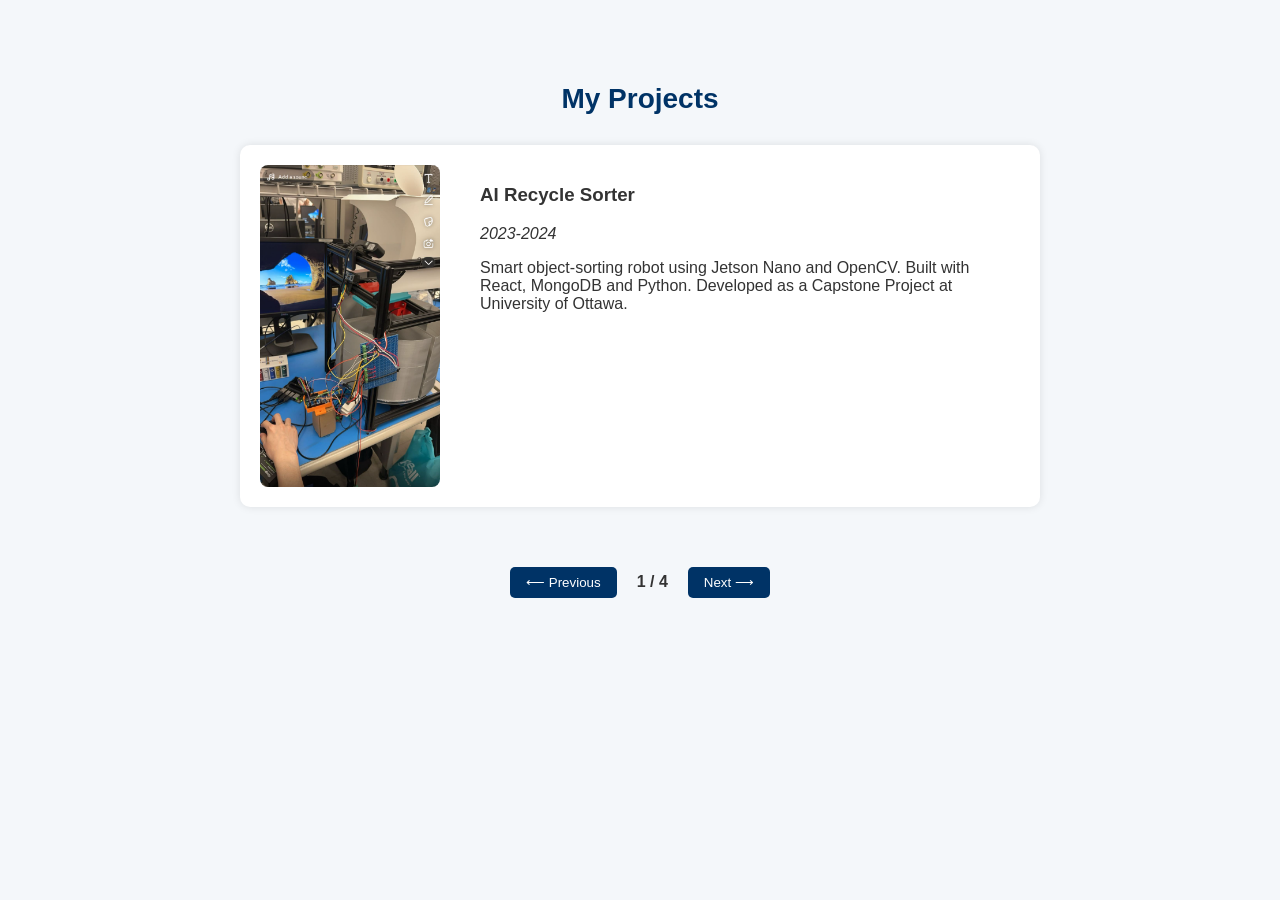
<file: projects.html>
<!DOCTYPE html>
<html lang="en">
<head>
  <meta charset="UTF-8" />
  <meta name="viewport" content="width=device-width, initial-scale=1.0"/>
  <title>My Projects - Farid Ouedraogo</title>
  <link rel="stylesheet" href="assets/css/style.css" />
</head>
<body>

  <section class="section">
    <h2 class="section-title">My Projects</h2>

    <div class="project-slider" id="project-slider"></div>

    <div class="pagination">
      <button onclick="prevProject()">⟵ Previous</button>
      <span id="project-counter">1 / N</span>
      <button onclick="nextProject()">Next ⟶</button>
    </div>
  </section>

  <script src="assets/js/projects.js"></script>
</body>
</html>
</file>
<file: assets/css/style.css>
/* Custom style for Farid's portfolio */

body {
  font-family: 'Segoe UI', Tahoma, Geneva, Verdana, sans-serif;
  background-color: #f4f7fa;
  margin: 0;
  color: #333;
}

.hero {
  text-align: center;
  padding: 80px 20px;
  background-color: #003366;
  color: #fff;
}
#project-slider {
  display: flex;
  align-items: flex-start;
  gap: 20px;
  margin-bottom: 30px;
}

.project-card {
  display: flex;
  background-color: #fff;
  border-radius: 10px;
  padding: 20px;
  box-shadow: 0 0 8px rgba(0,0,0,0.1);
}


.project-img {
  width: 180px;
  height: auto;
  border-radius: 8px;
  margin-right: 20px;
}

.pagination {
  display: flex;
  justify-content: center;
  align-items: center;
  gap: 20px;
}

.pagination button {
  padding: 8px 16px;
  border: none;
  background-color: #003366;
  color: white;
  border-radius: 5px;
  cursor: pointer;
}

.pagination span {
  font-weight: bold;
}

.project-card {
  display: flex;
  align-items: flex-start;
  gap: 20px;
  margin-bottom: 30px;
}

.project-icon {
  width: 64px;
  height: 64px;
  object-fit: contain;
  border-radius: 8px;
  background-color: #fff;
  box-shadow: 0 0 5px rgba(0, 0, 0, 0.1);
}

.project-details {
  max-width: 700px;
}


.hero-avatar {
  width: 160px;
  height: 160px;
  border-radius: 50%;
  object-fit: cover;
  margin-bottom: 20px;
  border: 4px solid #fff;
}

.hero-title {
  font-size: 36px;
  margin: 10px 0;
}

.hero-text {
  font-size: 18px;
  margin-bottom: 20px;
}
.btn.btn-primary {
  background-color: #ffc107;
  color: #000;
  border: none;
  font-weight: bold;
  padding: 12px 24px;
  border-radius: 6px;
  transition: 0.3s;
}

.btn.btn-primary:hover {
  background-color: #e0a800;
}


.btn {
  padding: 10px 20px;
  background-color: #0099cc;
  color: #fff;
  text-decoration: none;
  border-radius: 5px;
}

.section {
  padding: 60px 20px;
  max-width: 800px;
  margin: 0 auto;
}

.section-title {
  font-size: 28px;
  margin-bottom: 30px;
  color: #003366;
  text-align: center;
}

.timeline-item {
  margin-bottom: 25px;
}

.item-title {
  font-size: 20px;
  font-weight: bold;
  margin-bottom: 5px;
}

.timeline-item span {
  font-size: 14px;
  color: #666;
}

.timeline-item p, .timeline-item ul {
  margin: 5px 0 0 0;
}

.footer {
  background-color: #003366;
  color: #fff;
  text-align: center;
  padding: 20px;
  font-size: 14px;
}
.icon {
  width: 40px;
  height: 40px;
  margin-right: 8px;
  vertical-align: middle;
}
</file>
